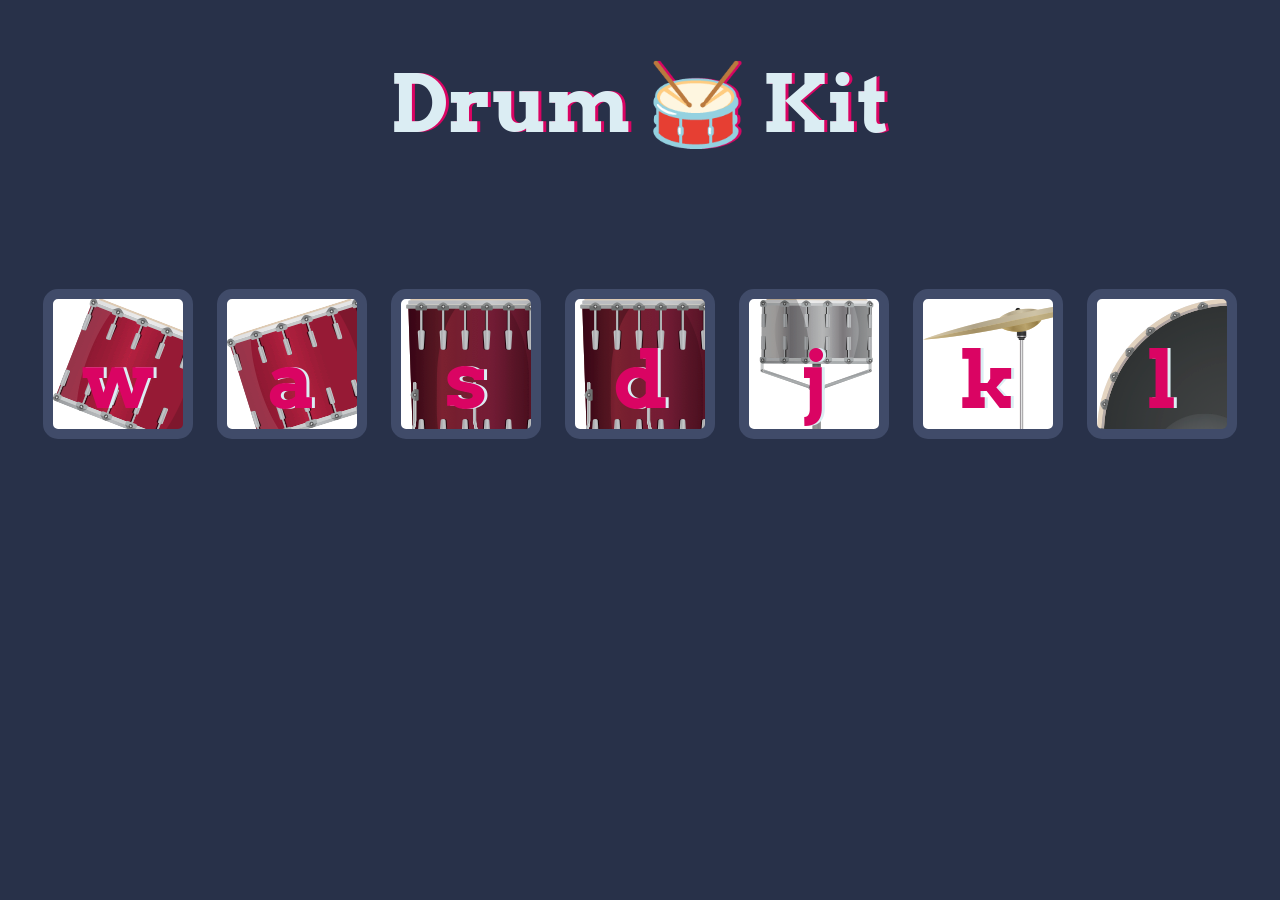
<file: Drum kit/index.html>
<!DOCTYPE html>
<html lang="en" dir="ltr">

<head>
  <meta charset="utf-8">
  <title>Drum Kit</title>
  <link rel="stylesheet" href="styles.css">
  <link href="https://fonts.googleapis.com/css?family=Arvo" rel="stylesheet">
</head>

<body>

  <h1 id="title">Drum 🥁 Kit</h1>
  <div class="set">
    <button class="w drum">w</button>
    <button class="a drum">a</button>
    <button class="s drum">s</button>
    <button class="d drum">d</button>
    <button class="j drum">j</button>
    <button class="k drum">k</button>
    <button class="l drum">l</button>
  </div>
<script src="index.js"></script>

</body>

</html>
</file>
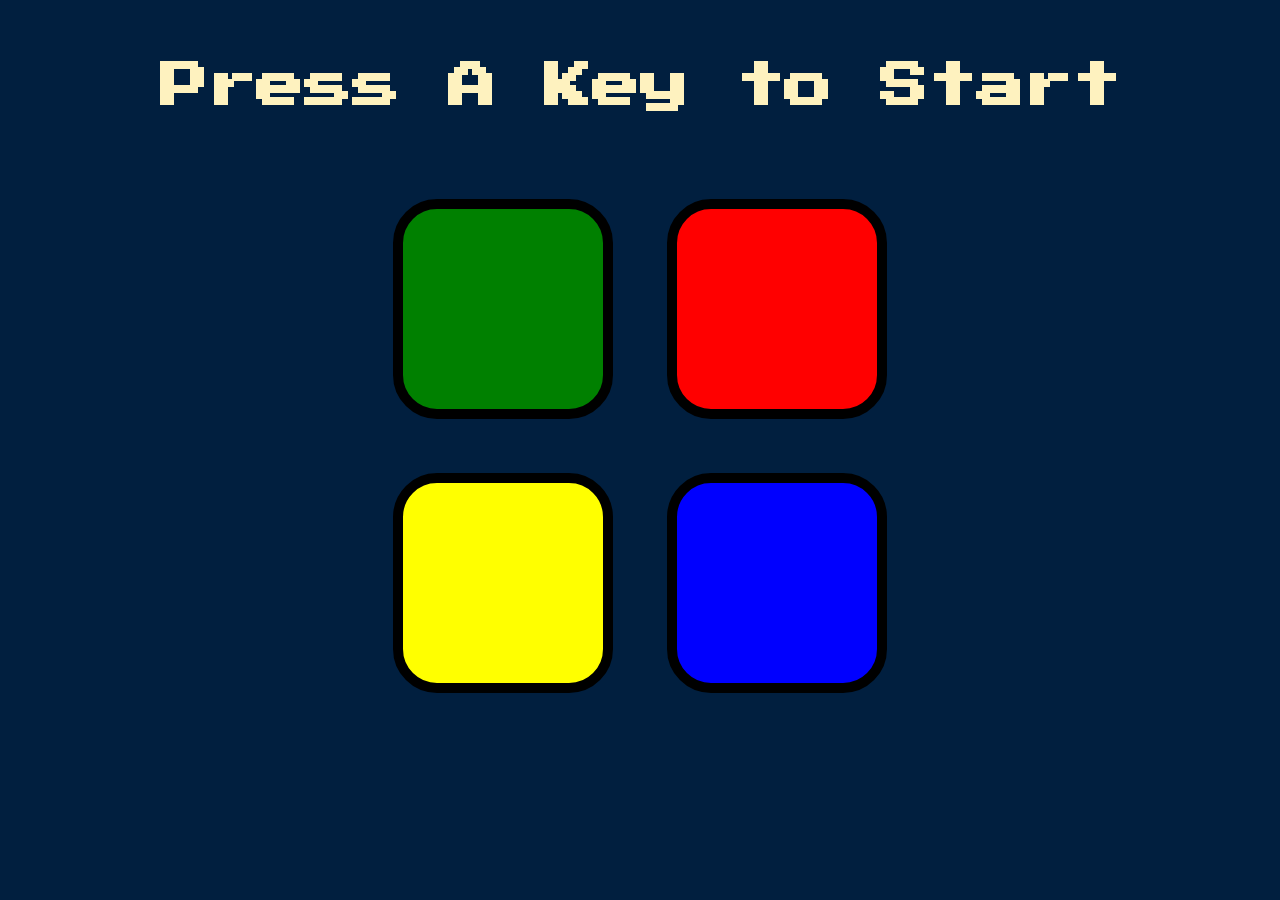
<file: The Simon Game/index.html>
<!DOCTYPE html>
<html lang="en" dir="ltr">

<head>
  <meta charset="utf-8">
  <title>Simon</title>
  <link rel="stylesheet" href="styles.css">
  <link href="https://fonts.googleapis.com/css?family=Press+Start+2P" rel="stylesheet">
</head>

<body>
  <h1 id="level-title">Press A Key to Start</h1>
  <div class="container">
    <div lass="row">

      <div type="button" id="green" class="btn green">

      </div>

      <div type="button" id="red" class="btn red">

      </div>
    </div>

    <div class="row">

      <div type="button" id="yellow" class="btn yellow">

      </div>
      <div type="button" id="blue" class="btn blue">

      </div>

    </div>

  </div>
  
<script src="https://ajax.googleapis.com/ajax/libs/jquery/3.6.0/jquery.min.js"></script>
<script src="index.js"></script>
</body>
</html>
</file>
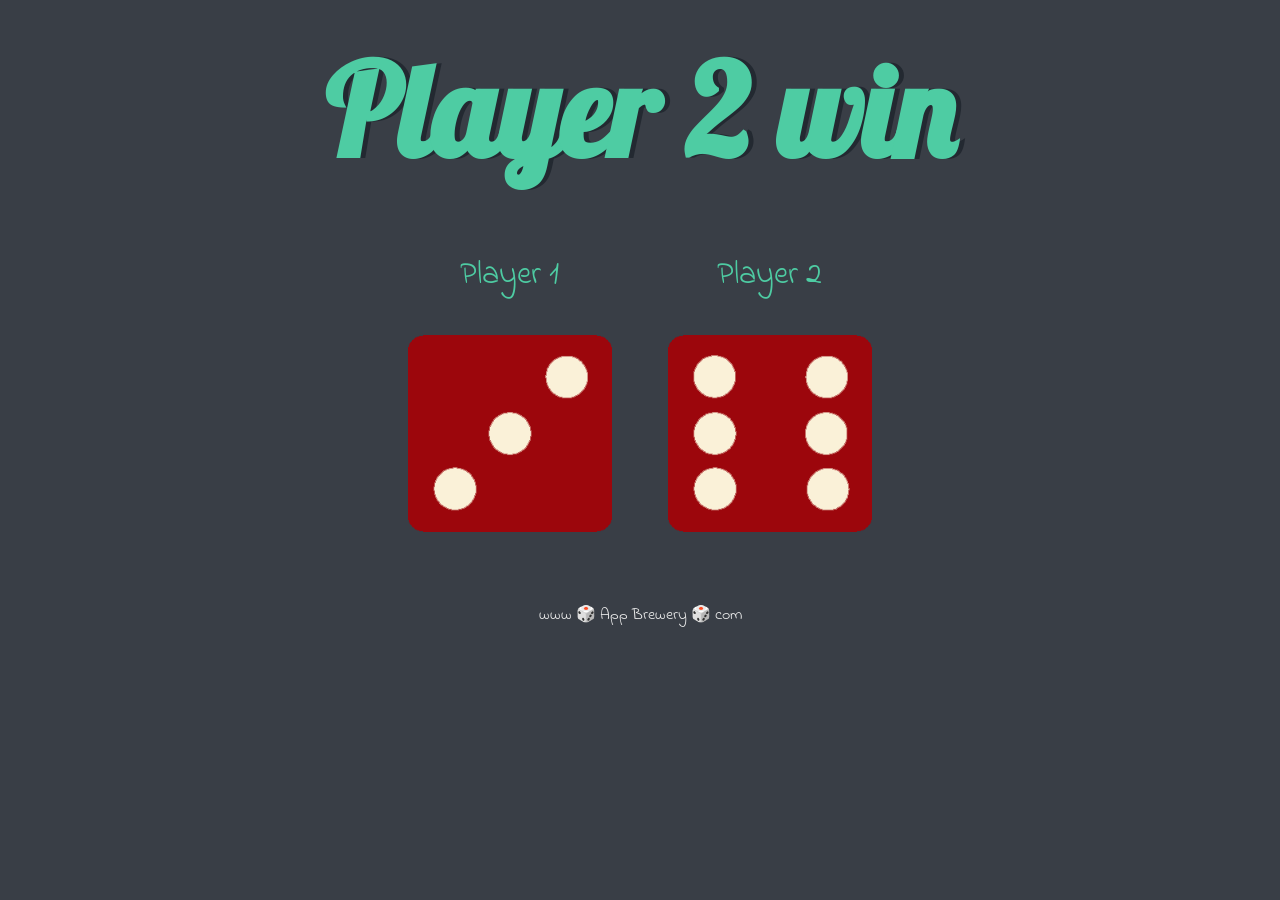
<file: The dice game/dicee.html>
<!DOCTYPE html>
<html lang="en" dir="ltr">
  <head>
    <meta charset="utf-8">
    <title>Dicee</title>
    <link rel="stylesheet" href="styles.css">
    <link href="https://fonts.googleapis.com/css?family=Indie+Flower|Lobster" rel="stylesheet">

  </head>
  <body>

    <div class="container">
      <h1>Refresh Me</h1>

      <div class="dice">
        <p>Player 1</p>
        <img class="img1" src="images/dice6.png">
      </div>

      <div class="dice">
        <p>Player 2</p>
        <img class="img2" src="images/dice6.png">
      </div>

    </div>

  </body>

  <footer>
    www 🎲 App Brewery 🎲 com
  </footer>
  <script src="index.js"></script>
</html>
</file>
<file: Drum kit/styles.css>
body {
  text-align: center;
  background-color: #283149;
}

h1 {
  font-size: 5rem;
  color: #DBEDF3;
  font-family: "Arvo", cursive;
  text-shadow: 3px 0 #DA0463;

}

footer {
  color: #DBEDF3;
  font-family: sans-serif;
}

.w {
  background-image: url("images/tom1.png");
}

.a {
  background-image: url("images/tom2.png");
}

.s {
  background-image: url("images/tom4.png");
}

.d {
  background-image: url("images/tom4.png");
}

.j {
  background-image: url("images/snare.png");
}

.k {
  background-image: url("images/crash.png");
}

.l {
  background-image: url("images/kick.png");
}

.set {
  margin: 10% auto;
}

.game-over {
  background-color: red;
  opacity: 0.8;
}

.pressed {
  box-shadow: 0 3px 4px 0 #DBEDF3;
  opacity: 0.5;
}

.red {
  color: red;
}

.drum {
  outline: none;
  border: 10px solid #404B69;
  font-size: 5rem;
  font-family: 'Arvo', cursive;
  line-height: 2;
  font-weight: 900;
  color: #DA0463;
  text-shadow: 3px 0 #DBEDF3;
  border-radius: 15px;
  display: inline-block;
  width: 150px;
  height: 150px;
  text-align: center;
  margin: 10px;
  background-color: white;
}
</file>
<file: The Simon Game/styles.css>
body {
  text-align: center;
  background-color: #011F3F;
}

#level-title {
  font-family: 'Press Start 2P', cursive;
  font-size: 3rem;
  margin:  5%;
  color: #FEF2BF;
}

.container {
  display: block;
  width: 50%;
  margin: auto;

}

.btn {
  margin: 25px;
  display: inline-block;
  height: 200px;
  width: 200px;
  border: 10px solid black;
  border-radius: 20%;
}

.game-over {
  background-color: red;
  opacity: 0.8;
}

.red {
  background-color: red;
}

.green {
  background-color: green;
}

.blue {
  background-color: blue;
}

.yellow {
  background-color: yellow;
}

.pressed {
  box-shadow: 0 0 20px white;
  background-color: grey;
}
</file>
<file: The dice game/styles.css>
.container {
  width: 70%;
  margin: auto;
  text-align: center;
}

.dice {
  text-align: center;
  display: inline-block;

}

body {
  background-color: #393E46;
}

h1 {
  margin: 30px;
  font-family: 'Lobster', cursive;
  text-shadow: 5px 0 #232931;
  font-size: 8rem;
  color: #4ECCA3;
}

p {
  font-size: 2rem;
  color: #4ECCA3;
  font-family: 'Indie Flower', cursive;
}

img {
  width: 80%;
}

footer {
  margin-top: 5%;
  color: #EEEEEE;
  text-align: center;
  font-family: 'Indie Flower', cursive;

}
</file>
